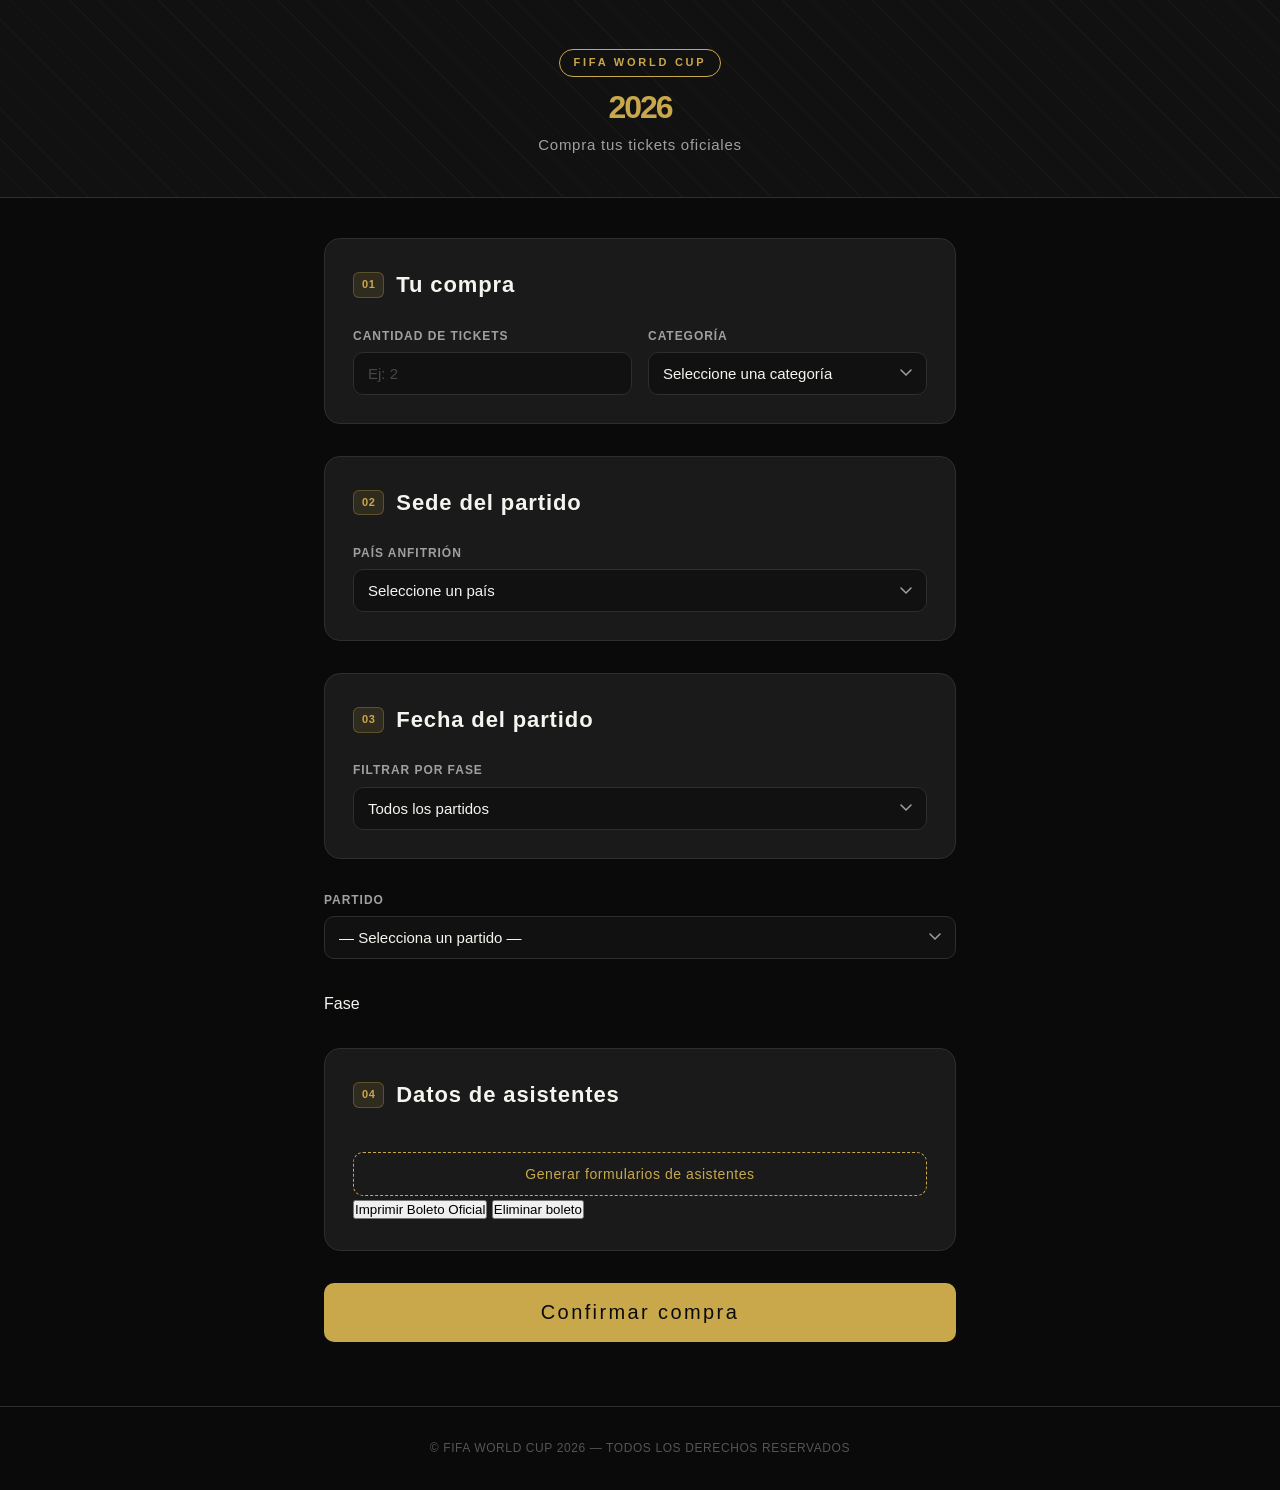
<file: ticket.html>
<!DOCTYPE html>
<html lang="es">
<head>
  <meta charset="UTF-8" />
  <meta name="viewport" content="width=device-width, initial-scale=1.0" />
  <title>Compra de Tickets – FIFA 2026</title>
  <link rel="stylesheet" href="estilo.css" />
  
</head>
<body>


  <header class="hero">
    <div class="hero__badge">FIFA WORLD CUP</div>
    <h1 class="hero__title">2026</h1>
    <p class="hero__sub">Compra tus tickets oficiales</p>
  </header>

  <main class="contenedor">
    <form id="formulario" class="formulario" novalidate>
      <section class="seccion">
        <h2 class="seccion__titulo">
          <span class="seccion__num">01</span> Tu compra
        </h2>

        <div class="campo-grupo">
          <div class="campo">
            <label class="campo__label" for="cantidad-tickets">Cantidad de tickets</label>
            <input class="campo__input" type="number" id="cantidad-tickets" name="cantidad" placeholder="Ej: 2" />
          </div>

          <div class="campo">
            <label class="campo__label" for="categoria">Categoría</label>
            <select class="campo__select" id="categoria" name="categoria">
              <option value="">Seleccione una categoría</option>
              <option value="General">General — $150 USD</option>
              <option value="VIP">VIP — $450 USD</option>
              <option value="Platinum">Platinum — $900 USD</option>
            </select>
          </div>
        </div>
      </section>

      <section class="seccion">
        <h2 class="seccion__titulo">
          <span class="seccion__num">02</span> Sede del partido
        </h2>

        <div class="campo">
          <label class="campo__label" for="pais-anfitrion">País anfitrión</label>
          <select class="campo__select" id="pais-anfitrion" name="pais">
            <option value="">Seleccione un país</option>
            <option value="Canada">Canadá 🇨🇦</option>
            <option value="Mexico">México 🇲🇽</option>
            <option value="Estados-Unidos">Estados Unidos 🇺🇸</option>
          </select>
        </div>

        <!--
          Los tres bloques de estadios están ocultos por defecto (clase .oculto).
          El JS los muestra según el país elegido.
        -->
        <div class="campo oculto" id="bloque-Canada">
          <label class="campo__label" for="estadio-canada">Estadio en Canadá</label>
          <select class="campo__select" id="estadio-canada" name="estadio-canada">
            <option value="">Seleccione un estadio</option>
            <option value="Toronto">Toronto FC Stadium</option>
            <option value="Vancouver">BC Place – Vancouver</option>
          </select>
        </div>

        <div class="campo oculto" id="bloque-Mexico">
          <label class="campo__label" for="estadio-mexico">Estadio en México</label>
          <select class="campo__select" id="estadio-mexico" name="estadio-mexico">
            <option value="">Seleccione un estadio</option>
            <option value="CDMX">Estadio Azteca – Ciudad de México</option>
            <option value="Guadalajara">Estadio Akron – Guadalajara</option>
          </select>
        </div>

        <div class="campo oculto" id="bloque-Estados-Unidos">
          <label class="campo__label" for="estadio-usa">Estadio en Estados Unidos</label>
          <select class="campo__select" id="estadio-usa" name="estadio-usa">
            <option value="">Seleccione un estadio</option>
            <option value="Nueva-York">MetLife Stadium – Nueva York</option>
            <option value="Los-Angeles">SoFi Stadium – Los Ángeles</option>
            <option value="Chicago">Soldier Field – Chicago</option>
            <option value="Houston">NRG Stadium – Houston</option>
            <option value="Atlanta">Mercedes-Benz Stadium – Atlanta</option>
            <option value="Dallas">AT&T Stadium – Dallas</option>
          </select>
        </div>
      </section>


      <section class="seccion">
        <h2 class="seccion__titulo">
          <span class="seccion__num">03</span> Fecha del partido
        </h2>
      <div class="campo">
          <label class="campo__label" for="filtro-fase">Filtrar por fase</label>
          <select class="campo__select" id="filtro-fase" name="filtro-fase">
            <option value="todos">Todos los partidos</option>
            <option value="grupos">Fase de grupos (11 Jun – 27 Jun)</option>
            <option value="ronda32">Ronda de 32 (28 Jun – 3 Jul)</option>
            <option value="octavos">Octavos de final (4 Jul – 7 Jul)</option>
            <option value="cuartos">Cuartos de final (9 Jul – 11 Jul)</option>
            <option value="semis">Semifinales (14–15 Jul)</option>
            <option value="final">Final (19 Jul)</option>
          </select>
        </div>
      </section>

       <div class="campo">
          
          <label class="campo__label" for="partido">Partido</label>
          <select class="campo__select" id="partido" name="partido">
            <option value="">— Selecciona un partido —</option>
          </select>
        </div>

          </div>
          <div class="partido-info__fila">
            <span class="partido-info__label">Fase</span>
            <span class="partido-info__valor" id="info-fase"></span>
          </div>
        </div>

      </section>

      <!-- ── SECCIÓN 4: RESUMEN Y ASISTENTES ── -->
      <section class="seccion">
        <h2 class="seccion__titulo">
          <span class="seccion__num">04</span> Datos de asistentes
        </h2>

        <!-- Aquí el JS inyecta los campos de cada asistente -->
        <div id="contenedor-asistentes"></div>

        <button type="button" class="btn-generar" id="btn-generar" onclick="obtenerInformacion()">
          Generar formularios de asistentes
        </button>

       

         <button type="button" class="btn-print" id="btn-print" onclick="imprimirBoletoNativo()" >
          Imprimir Boleto Oficial
         </button>

        <button type="button" class="btn-eliminar" id="btn-eliminar" onclick="eliminarBoletos()">
        Eliminar boleto
      </button>
      </section>
       <button type="button" class="btn-comprar" id="btn-comprar" onclick="SumadeTicks()">
          Confirmar compra
        </button>
  </main>

  <!-- ===== PIE DE PÁGINA ===== -->
  <footer class="pie">
    <p>© FIFA World Cup 2026 — Todos los derechos reservados</p>
  </footer>

  <script src="ticks.js"></script>
</body>
</html>
</file>
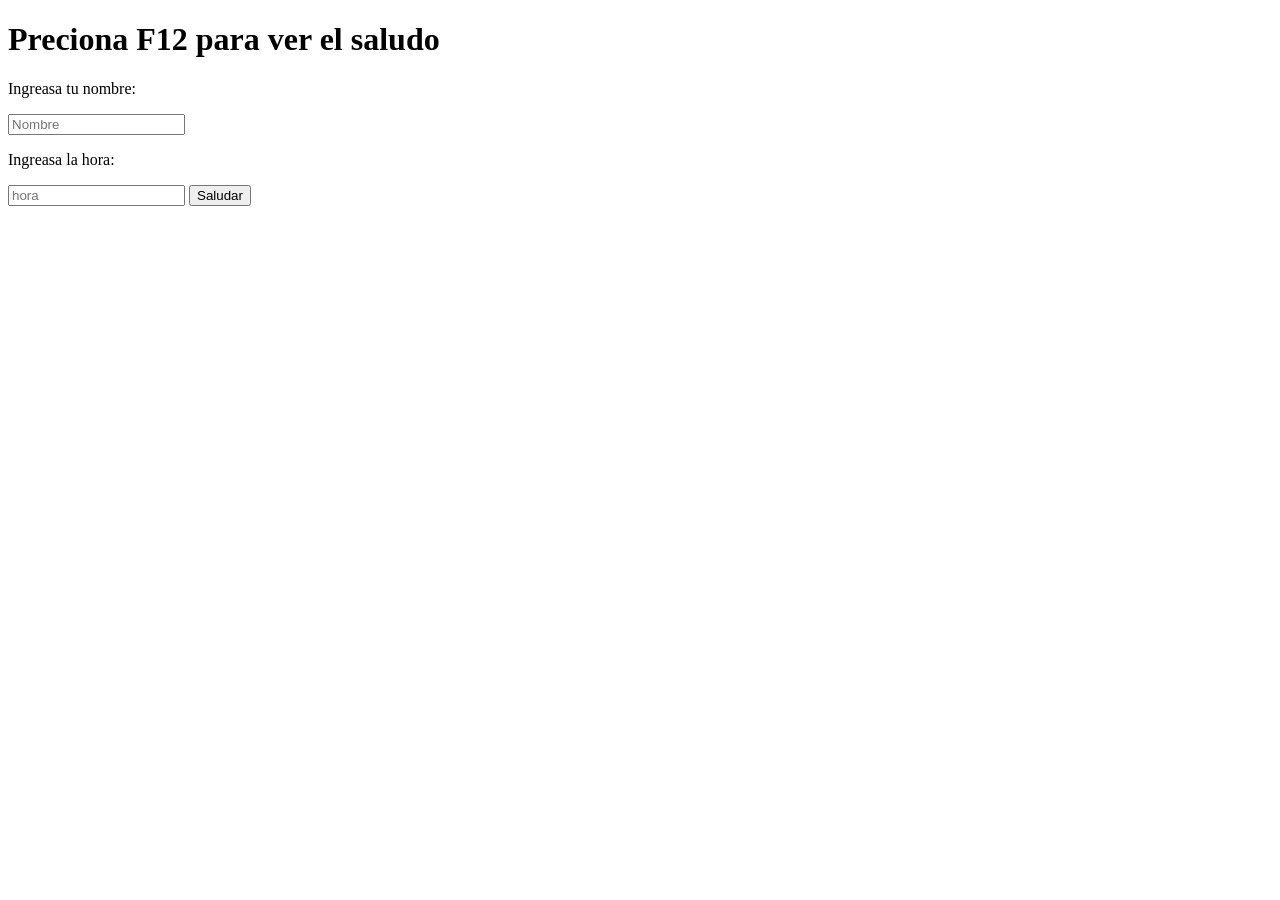
<file: Actividades_html/Actividad-1.1.html>
<!DOCTYPE html>
<html lang="es">
<head>
    <meta charset="UTF-8">
    <meta name="viewport" content="width=device-width, initial-scale=1.0">
    <title>Document</title>
</head>
<body>
    <h1>Preciona F12 para ver el saludo</h1>
    <p>Ingreasa tu nombre:</p>
    <input type="text" id="nombre" name="" placeholder="Nombre">

    <p>Ingreasa la hora:</p>
    <input type="number" id="hora" name="" placeholder="hora">

    <button type="button" onclick="obtenerSaludo()">Saludar</button>

   <p id="resultado"></p>
   <script>
     //En esta linea le decimos o le damos un valor ( nombre y hora )
        function saludoSegunHora(nombre, hora)/*EL parentecis son los parametros */{
           //En esta condición tomen solo los números entre 0 y 23
            if (hora >= 0 && hora <=23){

            //Esta condicion toma 5 y 11
            if (hora >=5  && hora <=11){
                //Si se cumple mostrara el mensaje
              return  (`buenos dias ${nombre} son las ${hora} a.m`)
            }
            //Esta condicion toma 12 y 18
            else if (hora >=12 && hora <=18){
                //si se cumple mostrara el mensaje
               return (`buenas tardes ${nombre} son las ${hora} p.m`)
            }
            //Esta condicion toma 19 y 4
            else if (hora >=19 || hora <=4){
                //si se cumple mostrara el mensaje
              return  (`buenas noches ${nombre} son las ${hora} p.m`)
            }
            //Si no se cumple ninguna mostrara Error
            else {console.log("Error")}
        } 
        //En esta condicion le decimo que si un número esat fuera de 0 y 23 nos diga que es no valido

        else {console.log("NO es valido") //EL else nos sirve para terminar las condiciones (es la ultima condicion o sea si lo demas no se cumple
        document.getElementById("resultado").innerText = "No es valido"
    }
    } 
     function obtenerSaludo(){//
         const  hora = Number(document.getElementById("hora").value)//En esta linea  le decimos que el valor de hora es igual al valor que se ingresa en el input con  id hora     
         const nombre = document.getElementById("nombre").value//en esta linea le decimos que el valor de nombre es igual al valor que se ingresa en el input con id nombre
         document.getElementById("resultado").innerText = saludoSegunHora(nombre, hora)//En esta linea le decimos que el resultado es igual a la funciom saludoSegunHora con los paramentros nombre y hora

     }
    //

</script>
</body> 
</html>
</file>
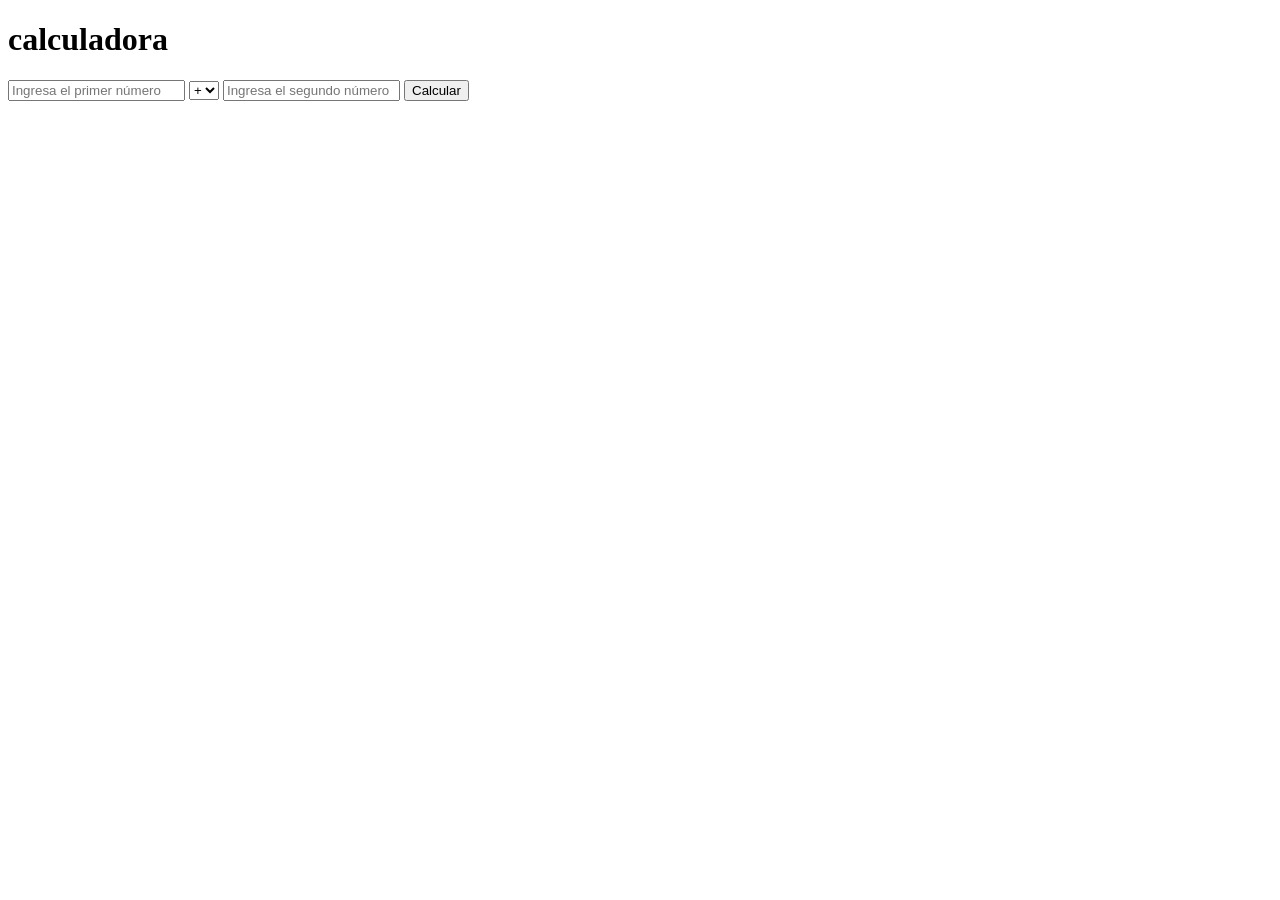
<file: Actividades_html/Actividad1.2.html>
<!DOCTYPE html>
<html lang="es">
<head>
    <meta charset="UTF-8">
    <meta name="viewport" content="width=device-width, initial-scale=1.0">
    <title>Actividad 1.2</title>
</head>
<body>
<h1>calculadora</h1>
    <input type="text" id="num1" placeholder="Ingresa el primer número">
    <select id="operacion">
        <option value="sumar">+</option>
        <option value="restar">-</option>
        <option value="multiplicar">*</option>
        <option value="dividir">/</option>
    </select>
    <input type="text" id="num2" placeholder="Ingresa el segundo número" >
    <button type="button" onclick="calcular()">Calcular</button>
    <p id="resultado"></p>
    
    <script >
        //En este caso => representa una flecha
        const sumar = (a,b) => /*la función flecha es una forma abreviada de definir funciones) */ a + b;//En esta linea le decimos a la variable que sea una suma
        const restar = (a,b) => a - b;//En esta linea le decimos 
        const multiplicar = (a,b) => a * b;//
        const dividir = (a,b)/* Aqui en los parentesis estamos definiendo los parámetros de la función */ => {
            if (b === 0)/* ===(esto significa igualdad estricta)*/{//Le espesificamos que el  divisor que no se pude divir por cero
                return "No se pude dividir por 0";//
            }
            return a / b;
        
        }
        function calcular(){//En esta funcion le decimos que el resultado de la operacion se muestre 
        const num1 = Number(document.getElementById("num1").value)//num1 es igual al valor que se ingresa en el input
        const num2 = Number(document.getElementById("num2").value);
        const operacion = document.getElementById("operacion").value;//estamos obteniendo el valor de la operacion seleccionada en el select
        let resultado;
        if (operacion === "sumar"){
            resultado = sumar(num1, num2);
        } else if (operacion === "restar"){
            resultado = restar(num1, num2);
        } else if (operacion === "multiplicar"){
            resultado = multiplicar(num1, num2);
        } else if (operacion === "dividir"){
            resultado = dividir(num1, num2);
        }
        document.getElementById("resultado").innerText = `El resultado es: ${resultado}`;

    }
    </script>
</body>
</html>
</file>
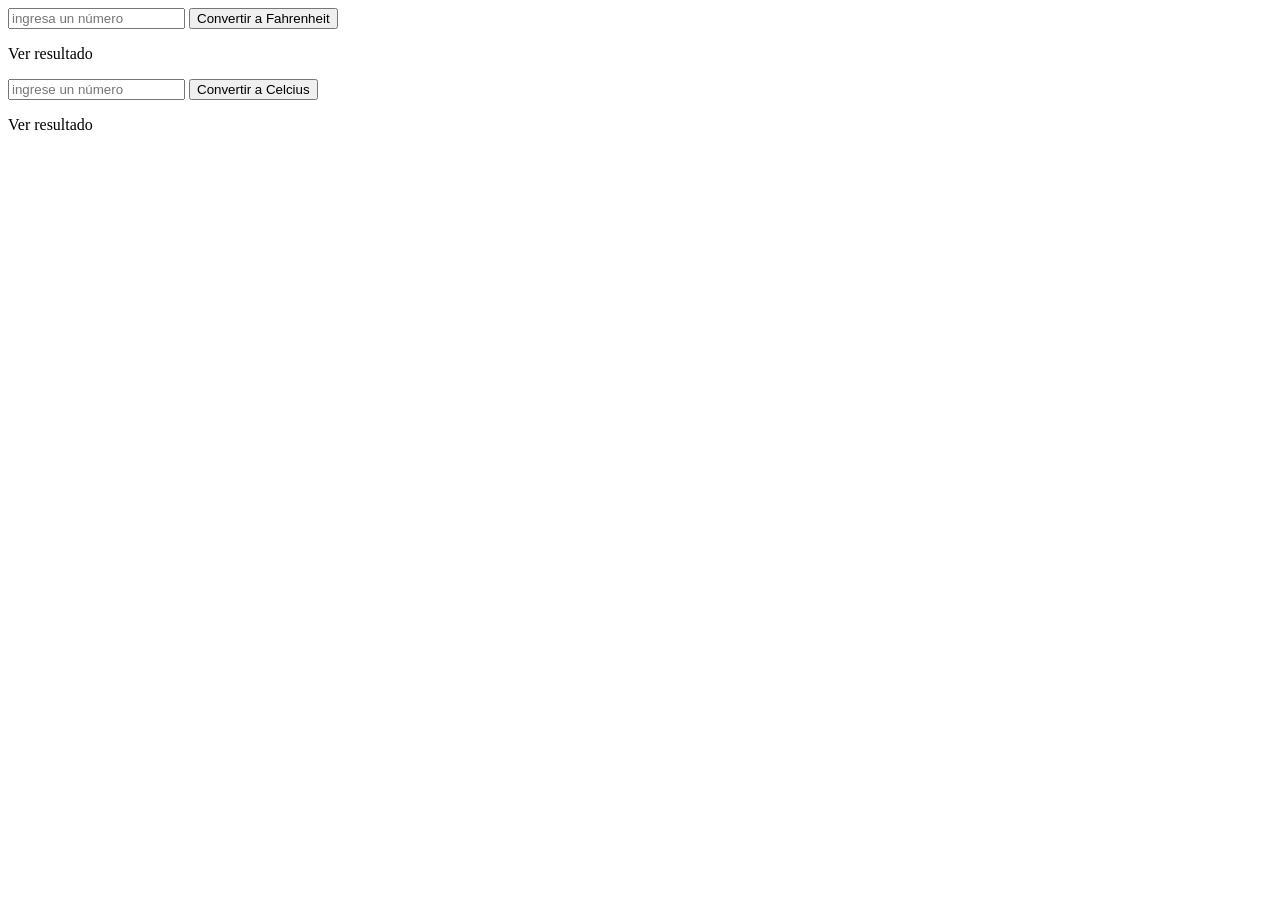
<file: Actividades_html/Actividad1.3.html>
<!DOCTYPE html>
<html lang="es">
<head>
    <meta charset="UTF-8">
    <meta name="viewport" content="width=device-width, initial-scale=1.0">
    <title>Document</title>
</head>
<body>
    <input type="text" id="numero1" placeholder="ingresa un número" >
    <button onclick="Convertir()">Convertir a Fahrenheit</button>
    <p id="resultado1">Ver resultado</p>

    <input type="text" id="numero2" placeholder="ingrese un número" >
    <button type="button"onclick="Convertir()">Convertir a Celcius</button>
    <p id="resultado2"> Ver resultado</p>
    <script>
        /*Esta funcion toma la formula de los grados celcius a fahrenheit (°F) = (°C × 9/5) + 32 */
        function convertirAfahrenheit(celcius){//Estamos creando la  funcion y su parametro es celcius
            return (celcius * 9/5) + 32;//
        }
        
        /*Esta funcion toma formula de los grados fahrenheit a celcius (°C) = (°F - 32) × 5/9 */
        function convertirAcelcius(fahernheit){
            return (fahernheit - 32) * 5/9;
        }

        function Convertir(){
            const numero1 = Number(document.getElementById("numero1").value)//En esta linea le decimos que el valor del numero1 es igual al valor que ingresamos 
            const numero2 = Number(document.getElementById("numero2").value)//
            const resultado1 = convertirAfahrenheit(numero1)//En esta linea le decimos que el resultado1 es igual a la funcion convertirAfahrenheit con el parametro numero1
            const resultado2 = convertirAcelcius(numero2)
            document.getElementById("resultado1").innerText = `El resultado es ${resultado1} °f`
            document.getElementById("resultado2").innerText = `El resultado es ${resultado2} °c`
        }
   
    </script>
    
</body>
</html>
</file>
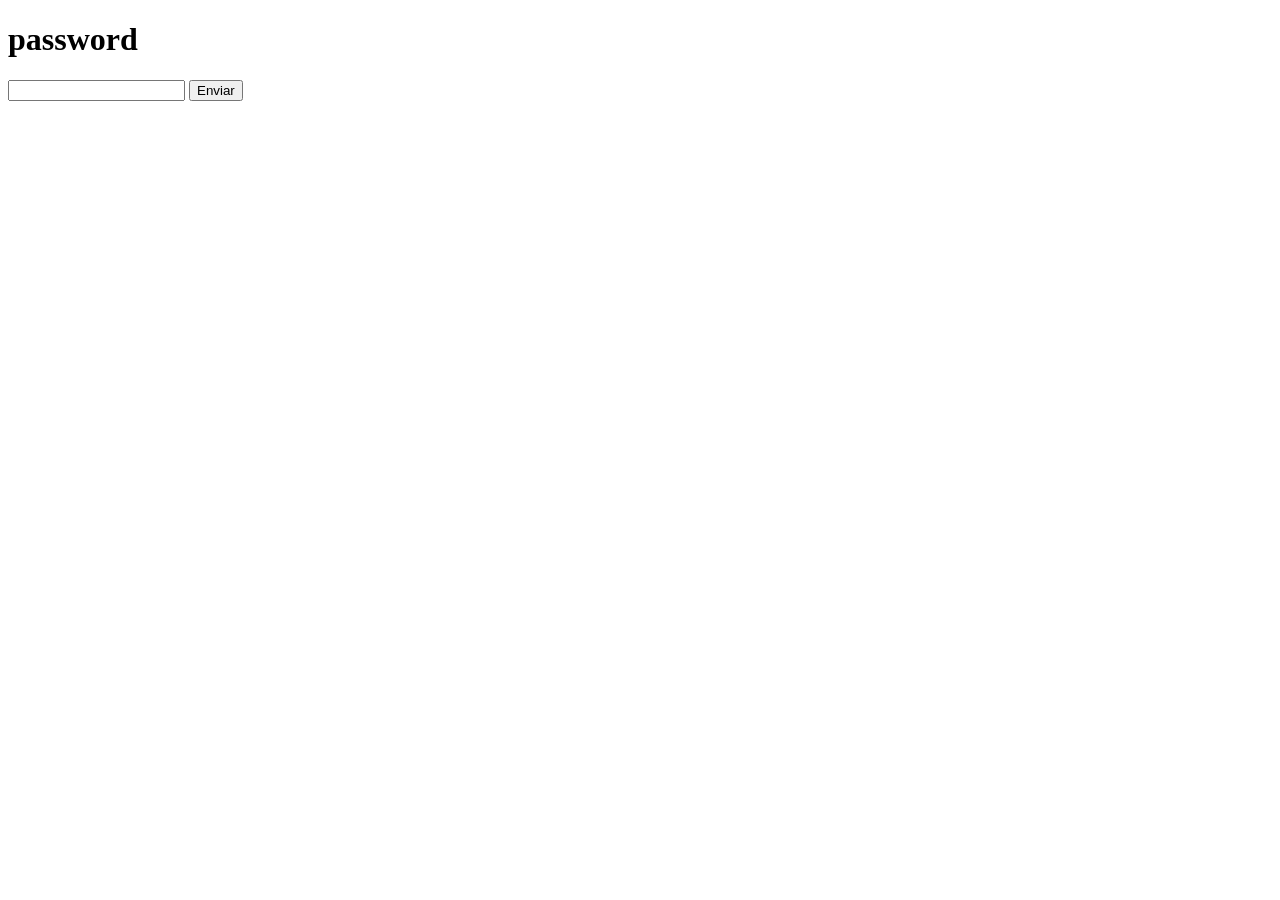
<file: Actividades_html/Actividad2.1.html>
<!DOCTYPE html>
<html lang="es">
<head>
    <meta charset="UTF-8">
    <meta name="viewport" content="width=device-width, initial-scale=1.0">
    <title>Document</title>
</head>
<body>
    <h1>password</h1>
    <input type="password" name="" id="">  
      
    <button type="button"  id="boton_enviar" onclick="enviar()">Enviar</button>
    <script>

        function validarPassword(password) {
            const resultado = {
                longitudValida: password.length >= 8,//Aqui se comprueba el tamaño de la palabra o caracteres
                tieneMayuscula: /[A-Z]/.test(password),//esta linea nos ayuda a saber si la contraseña tiene al menos una letra mayuscula
                tieneNumero: /\d/.test(password),//esta linea nos ayudara a saber si la contraseña tiene al menos un numero
                tieneEspecial: /[!@#$%&*]/.test(password),//esta linea nos ayuda o sirve para saber si tine un caracter los cuales son !@#$%&*
            };
            resultado.esValida = resultado.longitudValida && resultado.tieneMayuscula && resultado.tieneNumero && resultado.tieneEspecial;// esta linea nos ayudara a saber si la contraseña cumple con todos losrequisitos para considerarse valida
            return resultado;// y aqui se retorna y dice que el resultado es valido
        }
    </script>
</body>
</html>
</file>
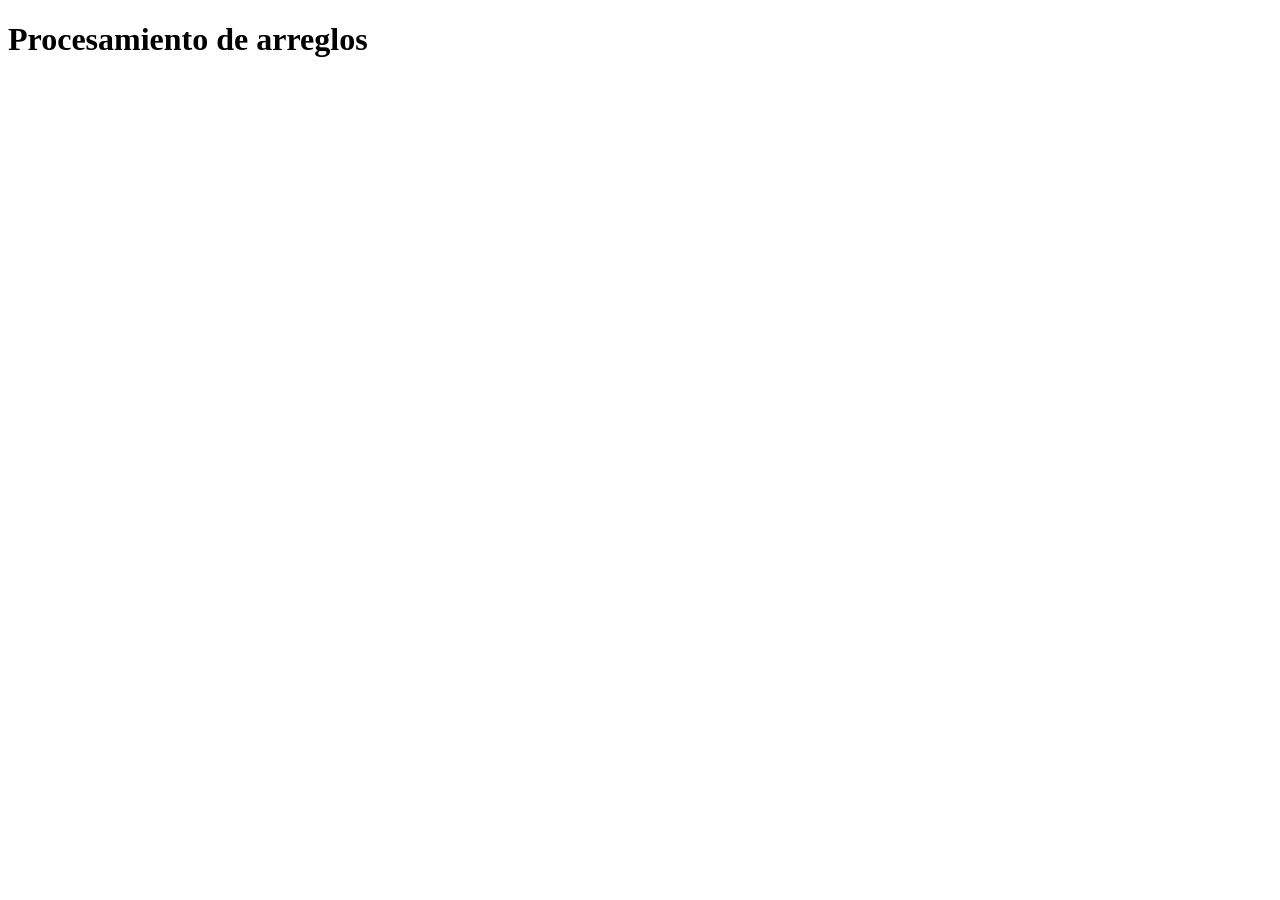
<file: Actividades_html/Actividad2.2.html>
<!DOCTYPE html>
<html lang="es">
<head>
    <meta charset="UTF-8">
    <meta name="viewport" content="width=device-width, initial-scale=1.0">
    <title>Document</title>
</head>
<body>
    <h1>Procesamiento de arreglos</h1>
    
    <script>
        const aprendices = [
             { nombre: 'Carlos', edad: 22, nota: 4.5 },
             { nombre: 'Laura', edad: 19, nota: 3.8 },
             { nombre: 'Andrés', edad: 25, nota: 4.9 },
             { nombre: 'María', edad: 21, nota: 3.2 },
             { nombre: 'Diego', edad: 23, nota: 4.1 }
        ];
        // 6.Obtener un grupo solo con los nombres de los aprendices
        const Nombres =  aprendices.map( n => n.nombre);
        //
        const mostrasrNombres = prompt("¿Desea ver los nombres de los aprendices? (si/no)")
        //
        console.log("Nombres de los aprendices:", Nombres);
        //

        //7.Fltrar a los aprendices con nota mayor o igual a 4.0
        const AprendicesConBuenasNotas = aprendices.filter( a => a.nota >=4.0);
        //
        console.log("Aprendices con una nota mayor o igual a 4.0:" ,AprendicesConBuenasNotas);

        //8.Calcular el promedio de edad de todo el grupo
        const calcularPromedioEdad = (totalgrupo) => {
            const sumaEdades = totalgrupo.reduce((totalgrupo, aprendiz) => totalgrupo + aprendiz.edad, 0);
            return sumaEdades / totalgrupo.length;
        }
        const promedioEdad = calcularPromedioEdad(aprendices);
        console.log("El promedio de edad del grupo es:", promedioEdad);
         
        //9.Obtener al aprendiz con la nota más alta
       let aprendizConMejorNota = aprendices.reduce((mejorNota, aprendiz)=>{
        return mejorNota.nota > aprendiz.nota ? mejorNota : aprendiz});

       console.log("El aprendiz con la nota más alta es:", aprendizConMejorNota.nombre, "con una nota de", aprendizConMejorNota.nota)
   </script>
</body>
</html>
</file>
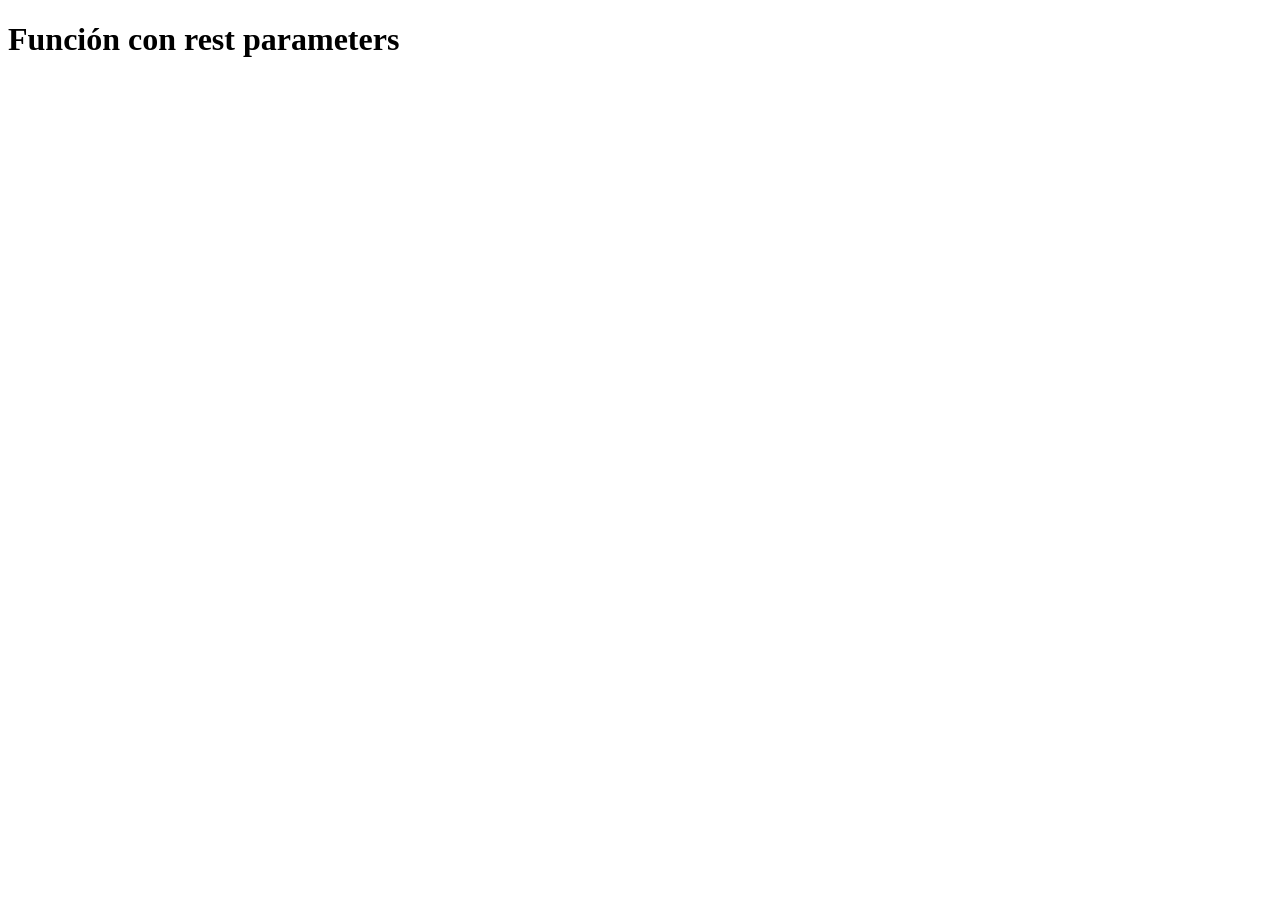
<file: Actividades_html/Actividad2.3.html>
<!DOCTYPE html>
<html lang="es">
<head>
    <meta charset="UTF-8">
    <meta name="viewport" content="width=device-width, initial-scale=1.0">
    <title>Document</title>
</head>
<body>
    <h1>Función con rest parameters</h1>
    
    <script>
        function estadisticas(...numeros){
            if (numeros.length == 0){
                return null;
            }
            const suma = numeros.reduce((acc /*el acumulador */, num) => acc + num, 0);
            const promedio = suma / numeros.length/*el length nos sirve para
             obtener la cantidad de elementos del array(significa la cantidad de elementos)  */;
            const maximo = Math.max(...numeros);
            const minimo = Math.min(...numeros);
            return { suma, promedio, maximo,minimo };
        }
        const numeros = prompt("Ingresa una lista de numeros que se separen por comas").split/*es para romper o devidir ese texto en varias partes*/(",").map/* */(Number);
        const resultado = estadisticas(...numeros);//
        const verResultado = confirm("¿Deseas ver el resultado?");
        if (verResultado) {
            alert(`suma: ${resultado.suma}, promedio: ${resultado.promedio}, maximo: ${resultado.maximo}, minimo: ${resultado.minimo}`);
        }
        console.log(resultado);
    </script>
</body>
</html>
</file>
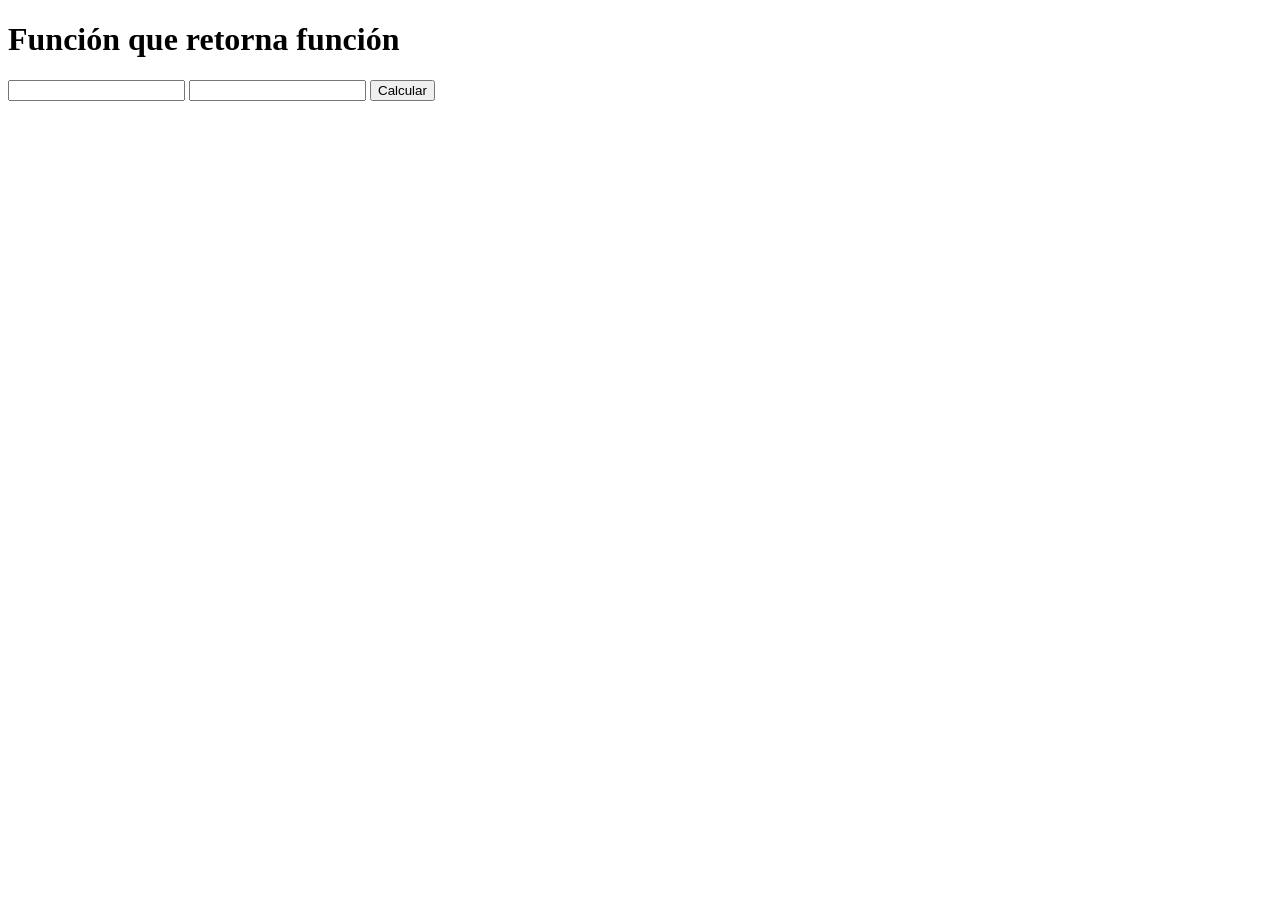
<file: Actividades_html/Actividad3.1.html>
<!DOCTYPE html>
<html lang="es">
<head>
    <meta charset="UTF-8">
    <meta name="viewport" content="width=device-width, initial-scale=1.0">
    <title>Document</title>
</head>
<body>
    <h1>Función que retorna función</h1>
    <input type="text" id="factor" placeholder="">
    <input type="number" name="ingresar_numeros" id="numbers" placeholder="">
    <button type="button" onclick="calcular()">Calcular</button>
    <p id="resultado"></p>
    <script>
        function crearMultiplicador(factor){
            //
            return function(numbers){
                //
                return numbers * factor
                //
            }
        } 
         function calcular(){
            const factor = Number(document.getElementById("factor").value)
            //
            const numbers = Number(document.getElementById("numbers").value)
            //
            const multiplicar = crearMultiplicador(factor);
            //
            const resultado = multiplicar(numbers)
            //
            document.getElementById("resultado").innerText = `El resultado es: ${resultado}`
            //

         }
         
    </script>
</body>
</html>
</file>
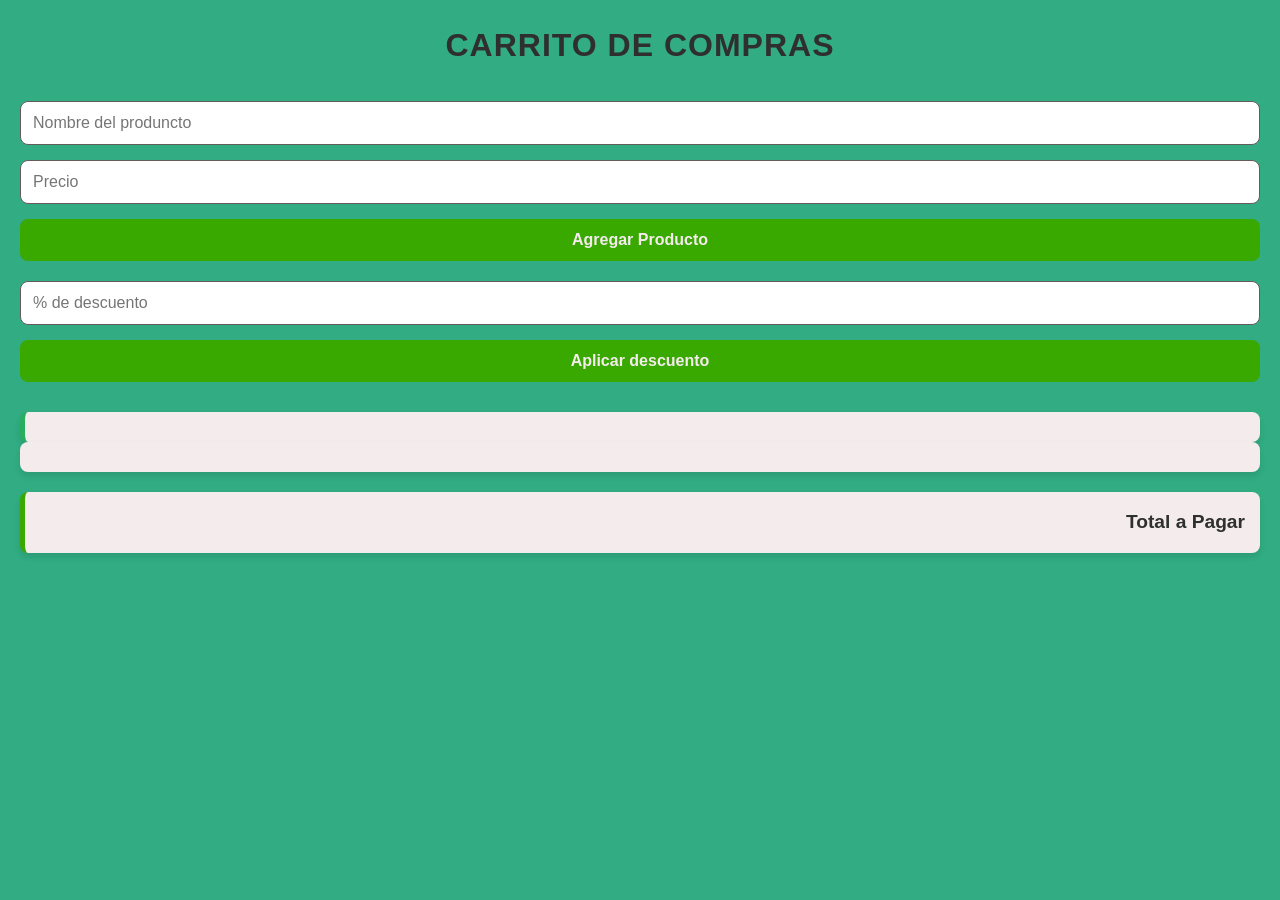
<file: Actividades_html/Actividad3.2.html>
<!DOCTYPE html>
<html lang="es">
<head>
    <meta charset="UTF-8">
    <meta name="viewport" content="width=device-width, initial-scale=1.0">
    <link rel="stylesheet" href="Estilos_CSS/estilo_3.2.css">
    <title>Document</title>
</head>
<body>
    <h1>CARRITO DE COMPRAS</h1>
    <section class="contenedor">
        <input type="text" id="nombre" placeholder="Nombre del produncto">
        <input type="number" name="los-PRECIOS" id="precio" placeholder="Precio">
        <button type="button" onclick="agregar()">Agregar Producto</button>

        <input type="number" id="descuento" placeholder="% de descuento">
        <button type="button" onclick="aplicarDesc()">Aplicar descuento</button>
        <p id="totalDescuento"></p>

        <ul id="listaProductos"></ul>
        <p id="total">Total a Pagar</p>
    </section>
    <script src="actividad3.2.js"></script>
</body>
</html>
</file>
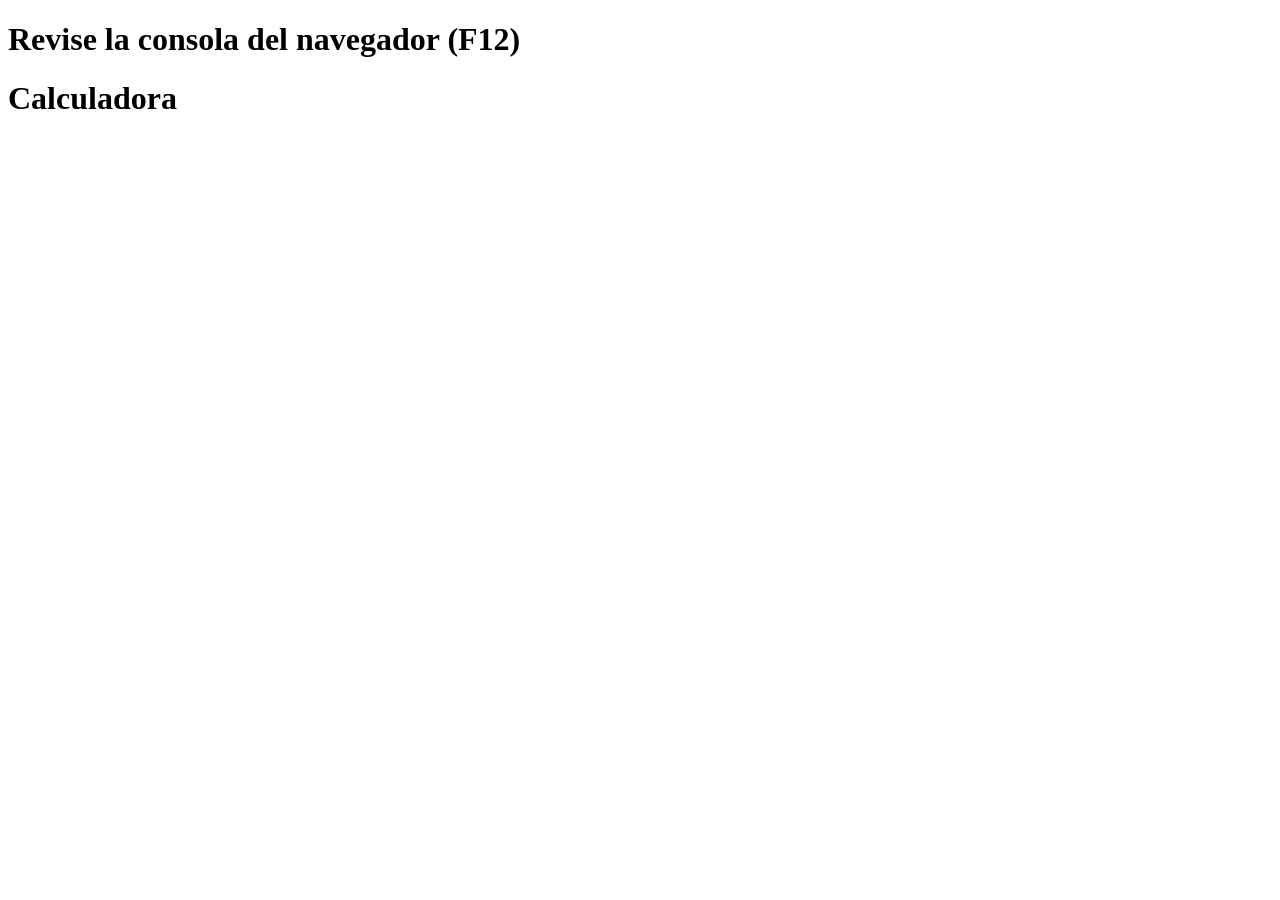
<file: Actividades_html/Ejemplo.html>
<!DOCTYPE html>
<html lang="es">
<head>
    <meta charset="UTF-8">
    <meta name="viewport" content="width=device-width, initial-scale=1.0">
    <link rel="stylesheet" href="">
    <title>Actividad Funciones js</title>
</head>
<body>
    <h1>Revise la consola del navegador (F12)</h1>
        <h1>Calculadora</h1>
   
    
</body>
</html>
</file>
<file: estilo.css>
/* ── VARIABLES GLOBALES ── */
:root {
  --negro:       #0a0a0a;
  --oscuro:      #111111;
  --gris-card:   #1a1a1a;
  --gris-borde:  #2e2e2e;
  --blanco:      #f5f5f0;
  --blanco-muted:#a0a0a0;
  --oro:         #c9a84c;       /* acento dorado FIFA */
  --oro-hover:   #e0bf70;
  --rojo:        #d62828;
  --radio:       10px;
  --radio-lg:    16px;
  --fuente-titulo:'Bebas Neue', sans-serif;
  --fuente-cuerpo:'DM Sans', sans-serif;
  --transicion:  0.2s ease;
}

/* ── RESET BÁSICO ── */
*, *::before, *::after {
  box-sizing: border-box;
  margin: 0;
  padding: 0;
}


body {
  background-color: var(--negro);
  color: var(--blanco);
  font-family: var(--fuente-cuerpo);
  font-size: 16px;
  line-height: 1.6;
  min-height: 100vh;
}

.hero {
  /* Fondo con patrón de rombos sutil */
  background-color: var(--oscuro);
  background-image:
    repeating-linear-gradient(
      45deg,
      transparent,
      transparent 20px,
      rgba(201,168,76,0.04) 20px,
      rgba(201,168,76,0.04) 21px
    );
  text-align: center;
  padding: 3rem 1rem 2.5rem;
  border-bottom: 1px solid var(--gris-borde);
}

.hero__badge {
  display: inline-block;
  font-family: var(--fuente-cuerpo);
  font-size: 11px;
  font-weight: 600;
  letter-spacing: 0.25em;
  text-transform: uppercase;
  color: var(--oro);
  border: 1px solid var(--oro);
  padding: 4px 14px;
  border-radius: 100px;
  margin-bottom: 1rem;
}

.hero__title {
  font-family: var(--fuente-titulo);
  line-height: 0.9;
  color: var(--oro);
  letter-spacing: -2px;
}

.hero__sub {
  margin-top: 0.75rem;
  font-size: 15px;
  color: var(--blanco-muted);
  letter-spacing: 0.05em;
}

/* CONTENEDOR PRINCIPAL */
.contenedor {
  max-width: 680px;
  margin: 0 auto;
  padding: 2.5rem 1.5rem 4rem;
}

/*FORMULARIO */
.formulario {
  display: flex;
  flex-direction: column;
  gap: 2rem;
}

/* ── SECCIÓN ── */
.seccion {
  background: var(--gris-card);
  border: 1px solid var(--gris-borde);
  border-radius: var(--radio-lg);
  padding: 1.75rem;
}

.seccion__titulo {
  font-family: var(--fuente-titulo);
  font-size: 22px;
  letter-spacing: 0.04em;
  color: var(--blanco);
  display: flex;
  align-items: center;
  gap: 12px;
  margin-bottom: 1.5rem;
}

/* Número de sección en dorado */
.seccion__num {
  font-family: var(--fuente-cuerpo);
  font-size: 11px;
  font-weight: 600;
  color: var(--oro);
  background: rgba(201,168,76,0.12);
  border: 1px solid rgba(201,168,76,0.3);
  padding: 3px 8px;
  border-radius: 6px;
  letter-spacing: 0.05em;
}

/* ── GRUPOS DE CAMPOS ── */
.campo-grupo {
  display: grid;
  grid-template-columns: 1fr 1fr;
  gap: 1rem;
}

/* En pantallas pequeñas, columna única */
@media (max-width: 520px) {
  .campo-grupo {
    grid-template-columns: 1fr;
  }
}

/* ── CAMPO INDIVIDUAL ── */
.campo {
  display: flex;
  flex-direction: column;
  gap: 6px;
  /* Animación de aparición cuando se muestra dinámicamente */
  animation: aparecer var(--transicion) both;
}

@keyframes aparecer {
  from { opacity: 0; transform: translateY(-6px); }
  to   { opacity: 1; transform: translateY(0); }
}

/* ── LABEL ── */
.campo__label {
  font-size: 12px;
  font-weight: 600;
  letter-spacing: 0.08em;
  text-transform: uppercase;
  color: var(--blanco-muted);
}

/* ── INPUT DE TEXTO / NÚMERO ── */
.campo__input {
  width: 100%;
  padding: 12px 14px;
  background: var(--oscuro);
  border: 1px solid var(--gris-borde);
  border-radius: var(--radio);
  color: var(--blanco);
  font-family: var(--fuente-cuerpo);
  font-size: 15px;
  transition: border-color var(--transicion), box-shadow var(--transicion);
  outline: none;
  -moz-appearance: textfield; /* quita flechas en Firefox */
}

/* Quita flechas en Chrome/Safari */
.campo__input::-webkit-outer-spin-button,
.campo__input::-webkit-inner-spin-button {
  -webkit-appearance: none;
}

.campo__input::placeholder {
  color: #484848;
}

/* ── SELECT ── */
.campo__select {
  width: 100%;
  padding: 12px 14px;
  background: var(--oscuro);
  border: 1px solid var(--gris-borde);
  border-radius: var(--radio);
  color: var(--blanco);
  font-family: var(--fuente-cuerpo);
  font-size: 15px;
  cursor: pointer;
  transition: border-color var(--transicion), box-shadow var(--transicion);
  outline: none;
  /* Flecha personalizada con SVG inline */
  appearance: none;
  background-image: url("data:image/svg+xml,%3Csvg xmlns='http://www.w3.org/2000/svg' width='12' height='8' viewBox='0 0 12 8'%3E%3Cpath d='M1 1l5 5 5-5' stroke='%23a0a0a0' stroke-width='1.5' fill='none' stroke-linecap='round'/%3E%3C/svg%3E");
  background-repeat: no-repeat;
  background-position: right 14px center;
  padding-right: 36px;
}

/* Estado focus compartido para inputs y selects */
.campo__input:focus,
.campo__select:focus {
  border-color: var(--oro);
  box-shadow: 0 0 0 3px rgba(201,168,76,0.15);
}

/* Estado de error (se agrega por JS) */
.campo__input.error,
.campo__select.error {
  border-color: var(--rojo);
  box-shadow: 0 0 0 3px rgba(214,40,40,0.15);
}

/* Mensaje de error */
.campo__error {
  font-size: 12px;
  color: #e87070;
  margin-top: 2px;
  display: none; /* el JS lo muestra */
}

.campo__error.visible {
  display: block;
}

/* ── CLASE PARA OCULTAR CAMPOS DINÁMICOS ── */
.oculto {
  display: none;
}

/* =============================================
   CARD DE ASISTENTE (generado por JS)
   ============================================= */
.asistente-card {
  background: var(--oscuro);
  border: 1px solid var(--gris-borde);
  border-left: 3px solid var(--oro);  /* acento izquierdo dorado */
  border-radius: var(--radio);
  padding: 1.25rem;
  margin-bottom: 1rem;
  animation: aparecer 0.25s both;
}

.asistente-card h3 {
  font-family: var(--fuente-titulo);
  font-size: 18px;
  color: var(--oro);
  letter-spacing: 0.05em;
  margin-bottom: 1rem;
}

/* Grid de dos columnas para datos del asistente */
.asistente-grid {
  display: grid;
  grid-template-columns: 1fr 1fr;
  gap: 1rem;
}

@media (max-width: 480px) {
  .asistente-grid {
    grid-template-columns: 1fr;
  }
}

/* ── BOTÓN GENERAR ASISTENTES ── */
.btn-generar {
  margin-top: 1rem;
  width: 100%;
  padding: 13px;
  background: transparent;
  border: 1px dashed var(--oro);
  border-radius: var(--radio);
  color: var(--oro);
  font-family: var(--fuente-cuerpo);
  font-size: 14px;
  font-weight: 500;
  cursor: pointer;
  letter-spacing: 0.04em;
  transition: background var(--transicion), color var(--transicion);
}

.btn-generar:hover {
  background: rgba(201,168,76,0.1);
}

/* =============================================
   RESUMEN DE PRECIO
   ============================================= */
.resumen {
  background: var(--gris-card);
  border: 1px solid var(--gris-borde);
  border-top: 2px solid var(--oro);
  border-radius: var(--radio-lg);
  padding: 1.5rem 1.75rem;
  display: none; /* el JS lo muestra cuando hay datos */
}

.resumen.visible {
  display: block;
  animation: aparecer 0.3s both;
}

.resumen__fila {
  display: flex;
  justify-content: space-between;
  align-items: center;
  font-size: 14px;
  color: var(--blanco-muted);
  padding: 6px 0;
  border-bottom: 1px solid var(--gris-borde);
}

.resumen__fila:last-child {
  border-bottom: none;
}

.resumen__total {
  display: flex;
  justify-content: space-between;
  align-items: center;
  margin-top: 1rem;
  padding-top: 1rem;
  border-top: 1px solid var(--gris-borde);
}

.resumen__total-label {
  font-family: var(--fuente-titulo);
  font-size: 20px;
  letter-spacing: 0.05em;
}

.resumen__total-valor {
  font-family: var(--fuente-titulo);
  font-size: 28px;
  color: var(--oro);
  letter-spacing: 0.02em;
}

/* =============================================
   BOTÓN PRINCIPAL DE COMPRA
   ============================================= */
.btn-comprar {
  width: 100%;
  padding: 18px;
  background: var(--oro);
  border: none;
  border-radius: var(--radio);
  color: var(--negro);
  font-family: var(--fuente-titulo);
  font-size: 20px;
  letter-spacing: 0.12em;
  cursor: pointer;
  transition: background var(--transicion), transform var(--transicion);
}

.btn-comprar:hover {
  background: var(--oro-hover);
}

.btn-comprar:active {
  transform: scale(0.98);
}
/*PIE DE PÁGINA*/
.pie {
  text-align: center;
  padding: 2rem 1rem;
  border-top: 1px solid var(--gris-borde);
  font-size: 12px;
  color: #555;
  letter-spacing: 0.05em;
  text-transform: uppercase;
}
/* CSS Ocultar bloques de estadios */
.oculto {
  display: none !important;
}

/* REGLAS ESPECIALES DE IMPRESIÓN */
@media print {
  /* Oculta absolutamente todo el sitio web original */
  body * {
    visibility: hidden;
  }
  /* Muestra únicamente el contenedor del recibo */
  #recibo-impresion, #recibo-impresion * {
    visibility: visible;
  }
  #recibo-impresion {
    display: block !important;
    position: absolute;
    left: 0;
    top: 0;
    width: 100%;
  }
}

#ticket-impresion {
  background-color: #ffffff;
  font-family: 'Courier New', Courier, monospace; /* Fuente clásica de ticket */
  color: #111111;
  max-width: 650px;
  margin: 30px auto;
  padding: 10px;
}
.ticket-body {
  border: 3px dashed #111111; /* Línea de corte simulada */
  padding: 2rem;
  position: relative;
  background: #ffffff;
  box-shadow: 0 4px 10px rgba(0, 0, 0, 0.05);
}
/* Encabezado del boleto */
.ticket-header {
  text-align: center;
  margin-bottom: 25px;
}

.ticket-header h1 {
  font-size: 26px;
  font-weight: 900;
  letter-spacing: 3px;
  margin: 0 0 5px 0;
  text-transform: uppercase;
}

.ticket-header p {
  margin: 0;
  font-size: 13px;
  color: #444;
  letter-spacing: 1px;
}

.ticket-id {
  font-size: 12px;
  color: #666;
  margin-top: 5px;
}
/* Líneas divisorias internas estilo ticket */
.ticket-divider {
  border: none;
  border-top: 2px dashed #111111;
  margin: 20px 0;
}

/* Secciones de Información */
.ticket-details {
  display: grid;
  grid-template-columns: 1fr 1fr; /* Divide los datos en dos columnas equilibradas */
  gap: 15px;
  font-size: 15px;
}

.ticket-details p {
  margin: 0;
  line-height: 1.4;
}

.ticket-details strong {
  text-transform: uppercase;
  font-size: 12px;
  color: #555;
  display: block; /* Pone la etiqueta arriba del valor */
}

.ticket-value {
  font-size: 16px;
  font-weight: bold;
  color: #000;
}
</file>
<file: Actividades_html/Estilos_CSS/estilo_3.2.css>
:root {
    --color-principal: #39a900; /* Verde SENA institucional */
    --color-oscuro: #2f2f2f;
    --color-fondo: #31ac83;
    --color-blanco: #f4ecec;
    --color-error: #e74c3c;
    --color-borde: #665b5b;
    --fuente-principal: 'Segoe UI', Tahoma, Geneva, Verdana, sans-serif;
    --sombra: 0 4px 6px rgba(0, 0, 0, 0.1);
    --radio-borde: 8px;
}

* {
    margin: 0;
    padding: 0;
    box-sizing: border-box;
}

body {
    font-family: var(--fuente-principal);
    background-color: var(--color-fondo);
    color: var(--color-oscuro);
    padding: 20px;
    line-height: 1.6;
}

/* Título Principal */
h1 {
    text-align: center;
    margin-bottom: 30px;
    color: var(--color-oscuro);
    letter-spacing: 1px;
    font-size: 2rem;
}

/* ==========================================================================
   2. DISTRIBUCIÓN DEL CONTENEDOR (CSS GRID)
   ========================================================================== */
/* Como en tu HTML todo está suelto en el body, lo ideal sería meter los inputs 
   en un contenedor y la lista en otro. Pero si no quieres tocar el HTML, 
   podemos darle un diseño de contenedor centrado al body o envolverlo todo en un main.
   
   Asumiendo que organizas el flujo, esta es la magia para la estructura: */

.contenedor-principal {
    display: grid;
    grid-template-columns: 1fr;
    gap: 20px;
    max-width: 900px;
    margin: 0 auto;
}

@media (min-width: 768px) {
    .contenedor-principal {
        grid-template-columns: 1fr 1fr; /* Dos columnas iguales en PC */
    }
}

/* ==========================================================================
   3. ESTILOS DE LOS COMPONENTES (Inputs y Botones)
   ========================================================================== */
input[type="text"],
input[type="number"] {
    width: 100%;
    padding: 12px;
    margin-bottom: 15px;
    border: 1px solid var(--color-borde);
    border-radius: var(--radio-borde);
    font-size: 1rem;
    transition: all 0.3s ease;
}

/* Efecto Focus para cuando el aprendiz interactúa con el input */
input:focus {
    outline: none;
    border-color: var(--color-principal);
    box-shadow: 0 0 5px rgba(57, 169, 0, 0.3);
}

button {
    width: 100%;
    padding: 12px;
    background-color: var(--color-principal);
    color: var(--color-blanco);
    border: none;
    border-radius: var(--radio-borde);
    font-size: 1rem;
    font-weight: bold;
    cursor: pointer;
    transition: background-color 0.3s ease, transform 0.1s ease;
    margin-bottom: 20px;
}

button:hover {
    background-color: #2e8600; /* Un verde más oscurito al pasar el mouse */
}

button:active {
    transform: scale(0.98); /* Efecto de hundido al darle clic */
}

/* ==========================================================================
   4. LISTA DE PRODUCTOS Y TOTALES
   ========================================================================== */
#listaProductos {
    list-style: none;
    background: var(--color-blanco);
    padding: 15px;
    border-radius: var(--radio-borde);
    box-shadow: var(--sombra);
    margin-bottom: 20px;
    max-height: 300px;
    overflow-y: auto; /* Por si agregan muchos productos, sale scroll */
}

/* Cada ítem de la lista usando FLEXBOX */
#listaProductos li {
    display: flex;
    justify-content: space-between; /* Texto a la izquierda, botón a la derecha */
    align-items: center;
    padding: 10px;
    border-bottom: 1px solid var(--color-borde);
}

#listaProductos li:last-child {
    border-bottom: none;
}

/* Botón de eliminar específico */
#listaProductos button {
    width: auto;
    padding: 6px 12px;
    background-color: var(--color-error);
    margin-bottom: 0;
    font-size: 0.85rem;
}

#listaProductos button:hover {
    background-color: #c0392b;
}

/* Tarjetas de Totales */
#total, #totalDescuento {
    background: var(--color-blanco);
    padding: 15px;
    border-radius: var(--radio-borde);
    box-shadow: var(--sombra);
    font-size: 1.2rem;
    font-weight: bold;
    text-align: right;
    margin-top: 10px;
}

#total {
    border-left: 5px solid var(--color-principal);
}

#totalDescuento {
    color: #27ae60;
    font-size: 1rem;
    border-left: 5px solid #27ae60;
}

/* Estilo para cuando el mensaje de descuento es de error de validación */
#totalDescuento:contains("Por favor") {
    color: var(--color-error);
    border-left-color: var(--color-error);
  
}
@media screen and (min-width: 768px ) {
    
    
}
</file>
